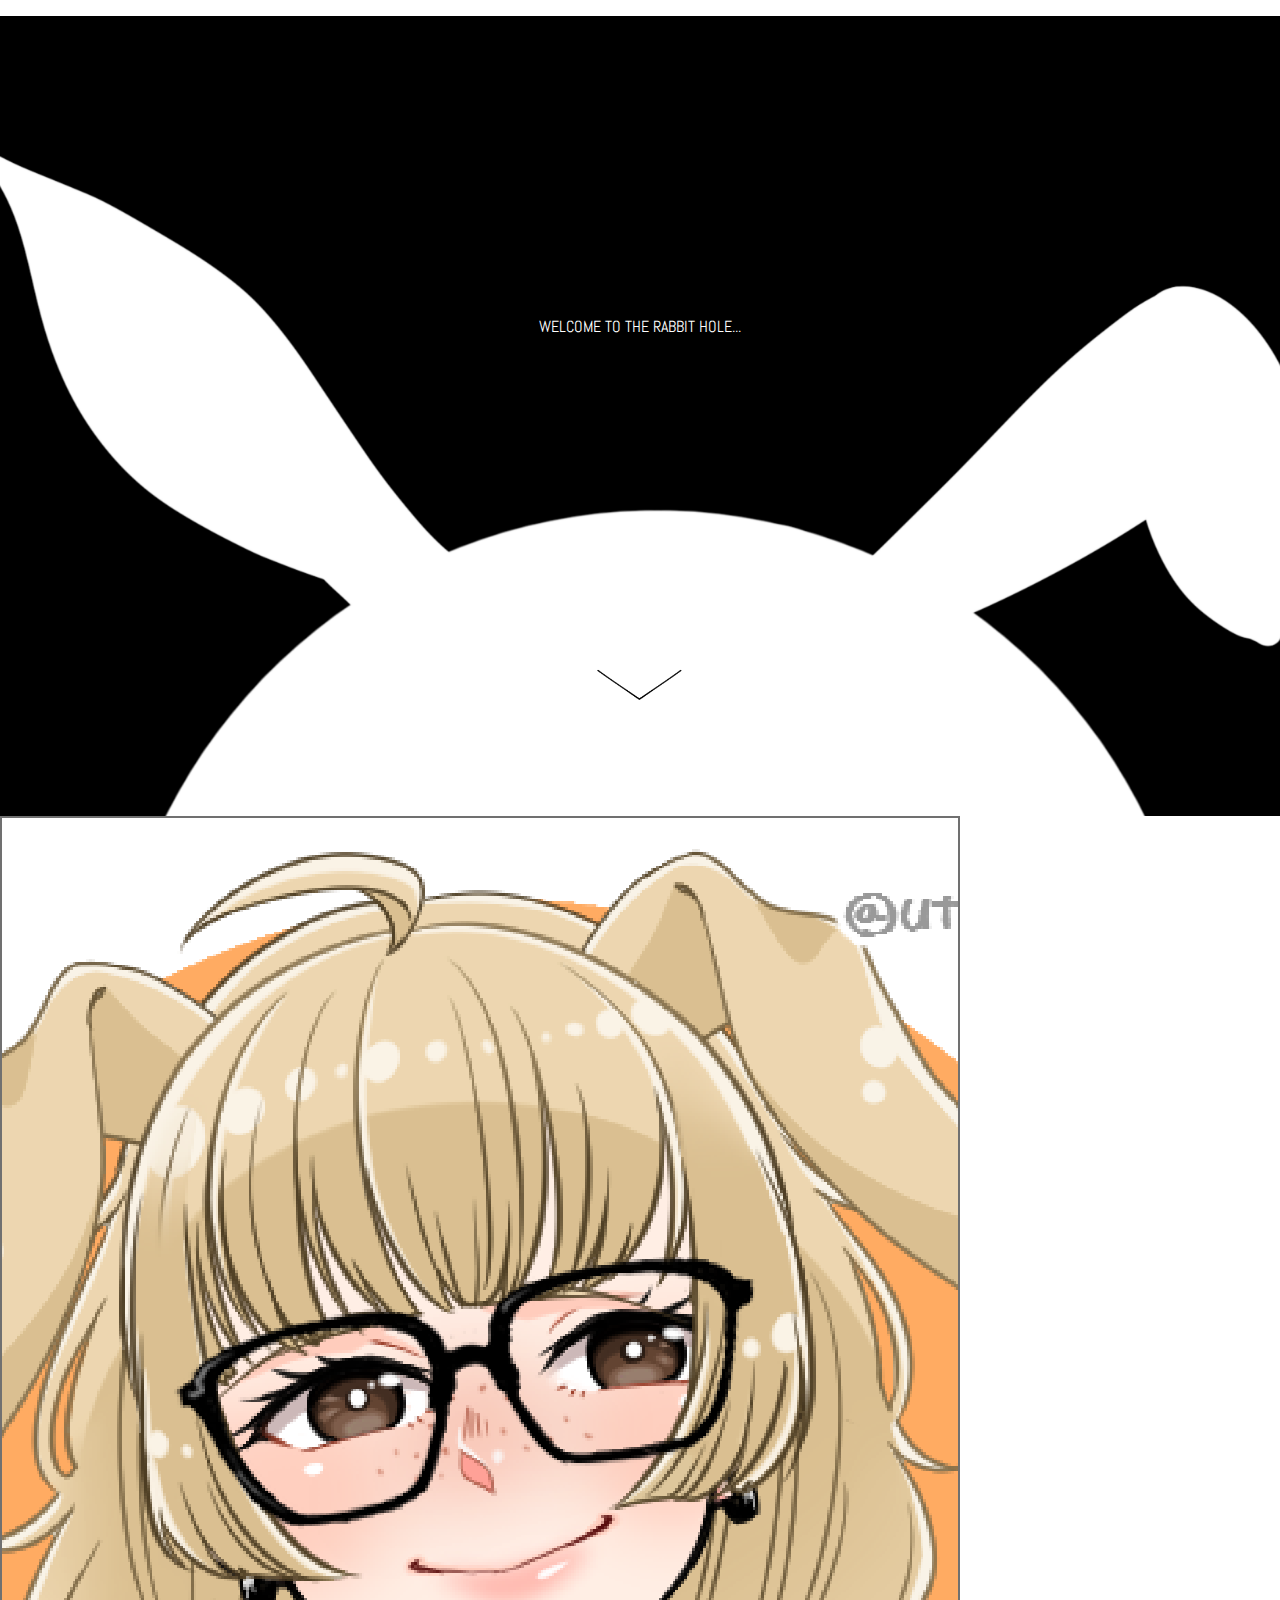
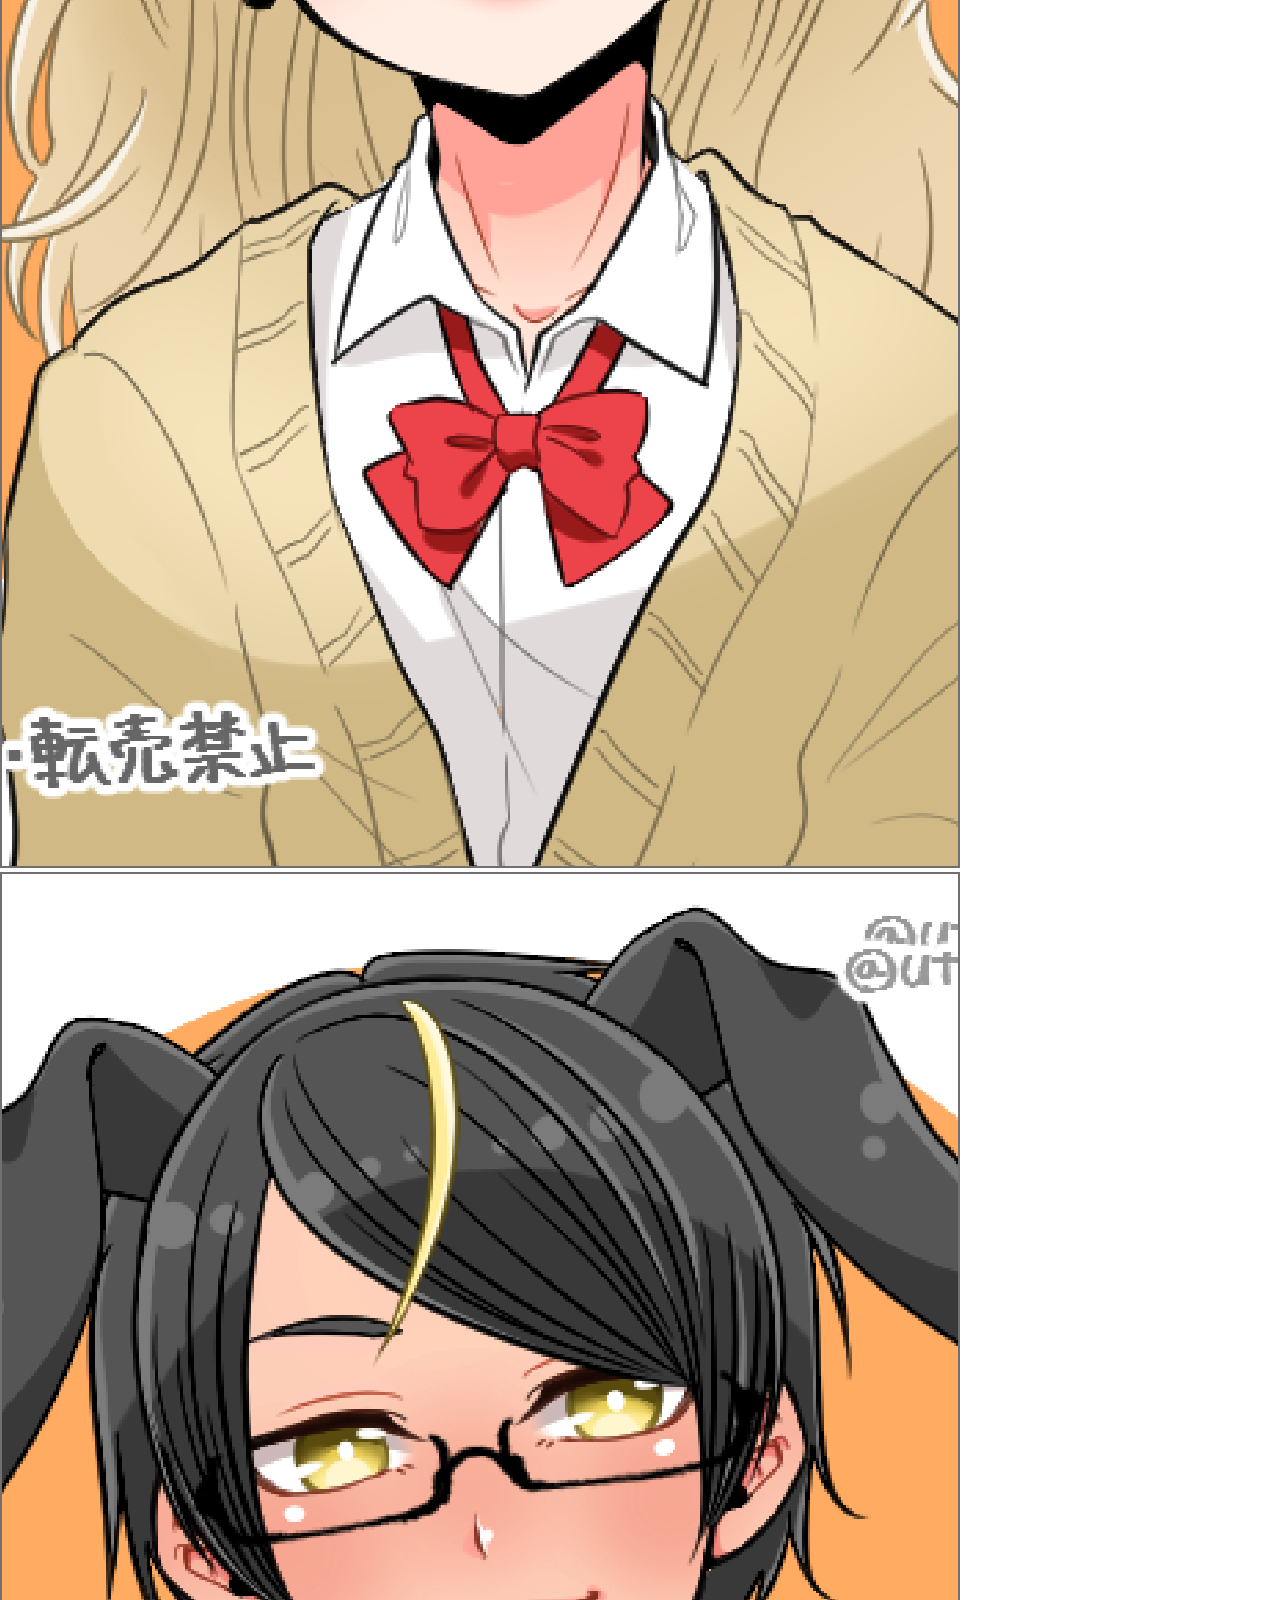
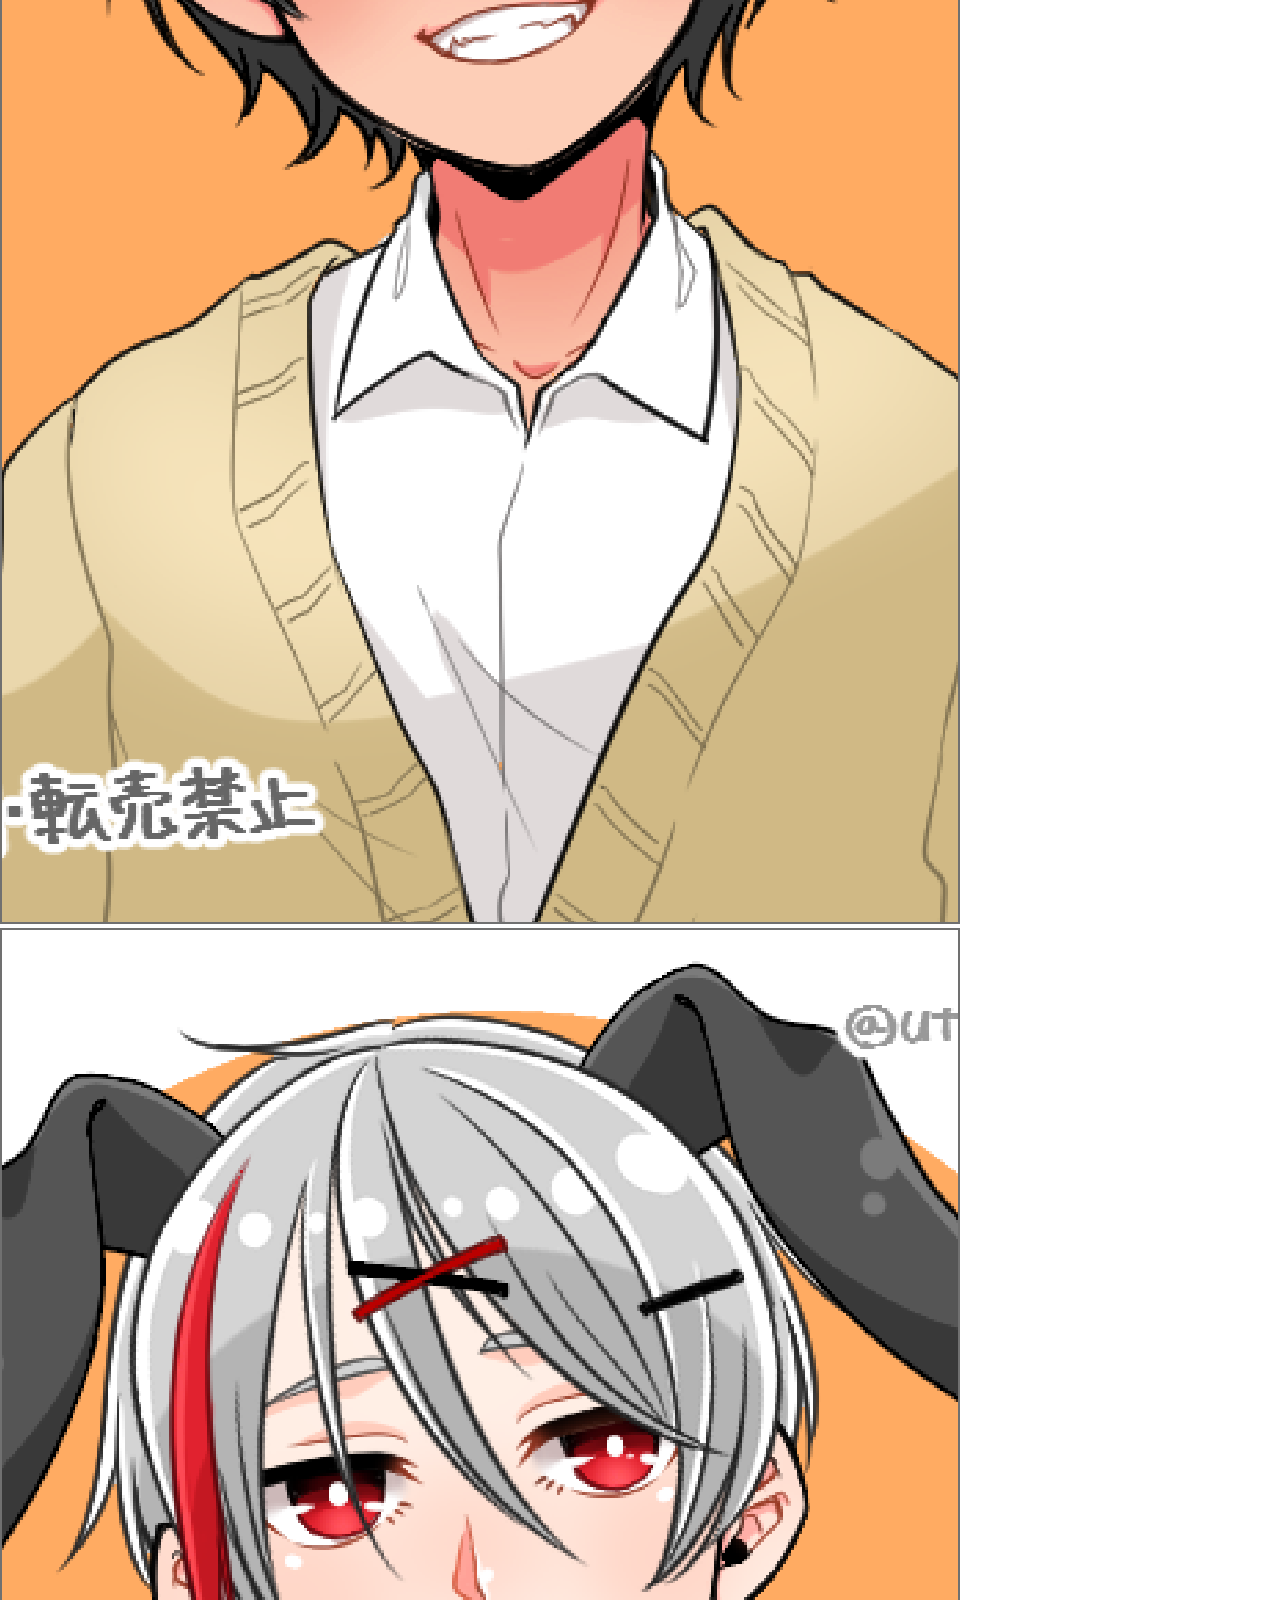
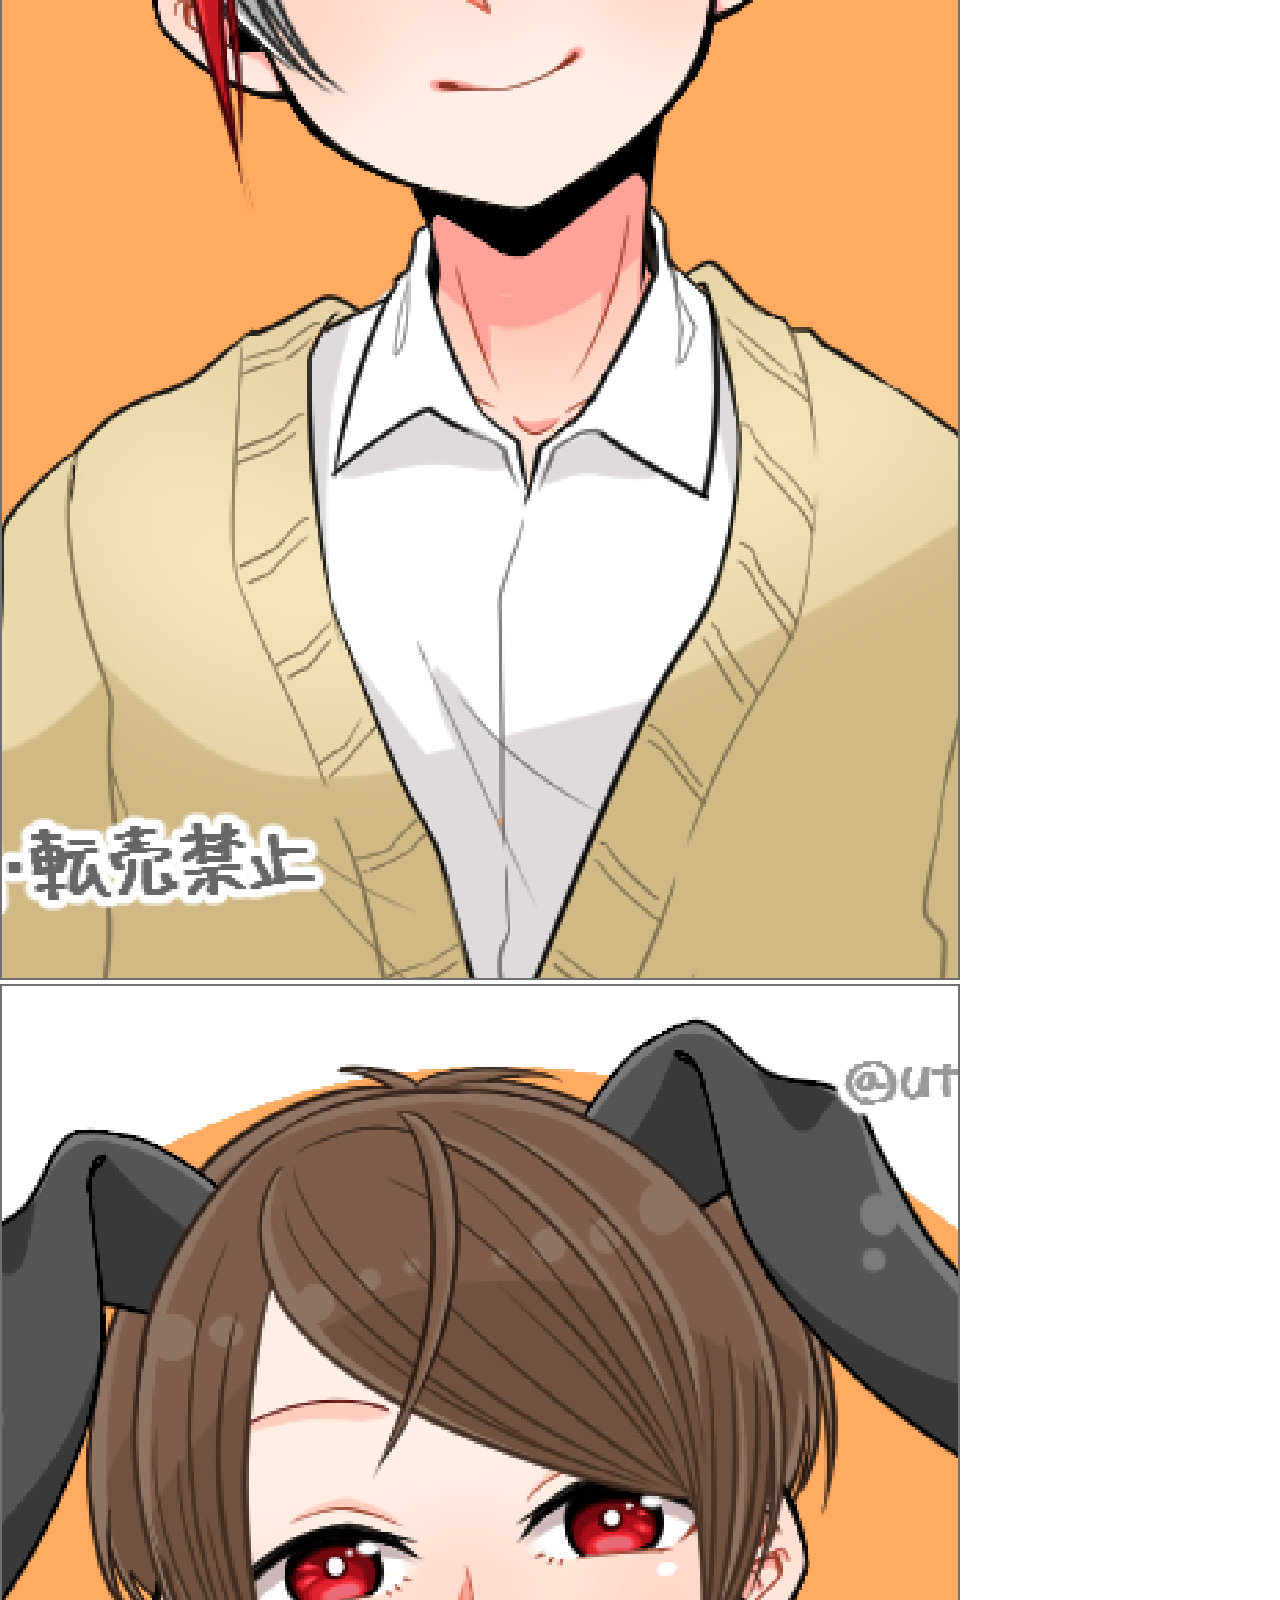
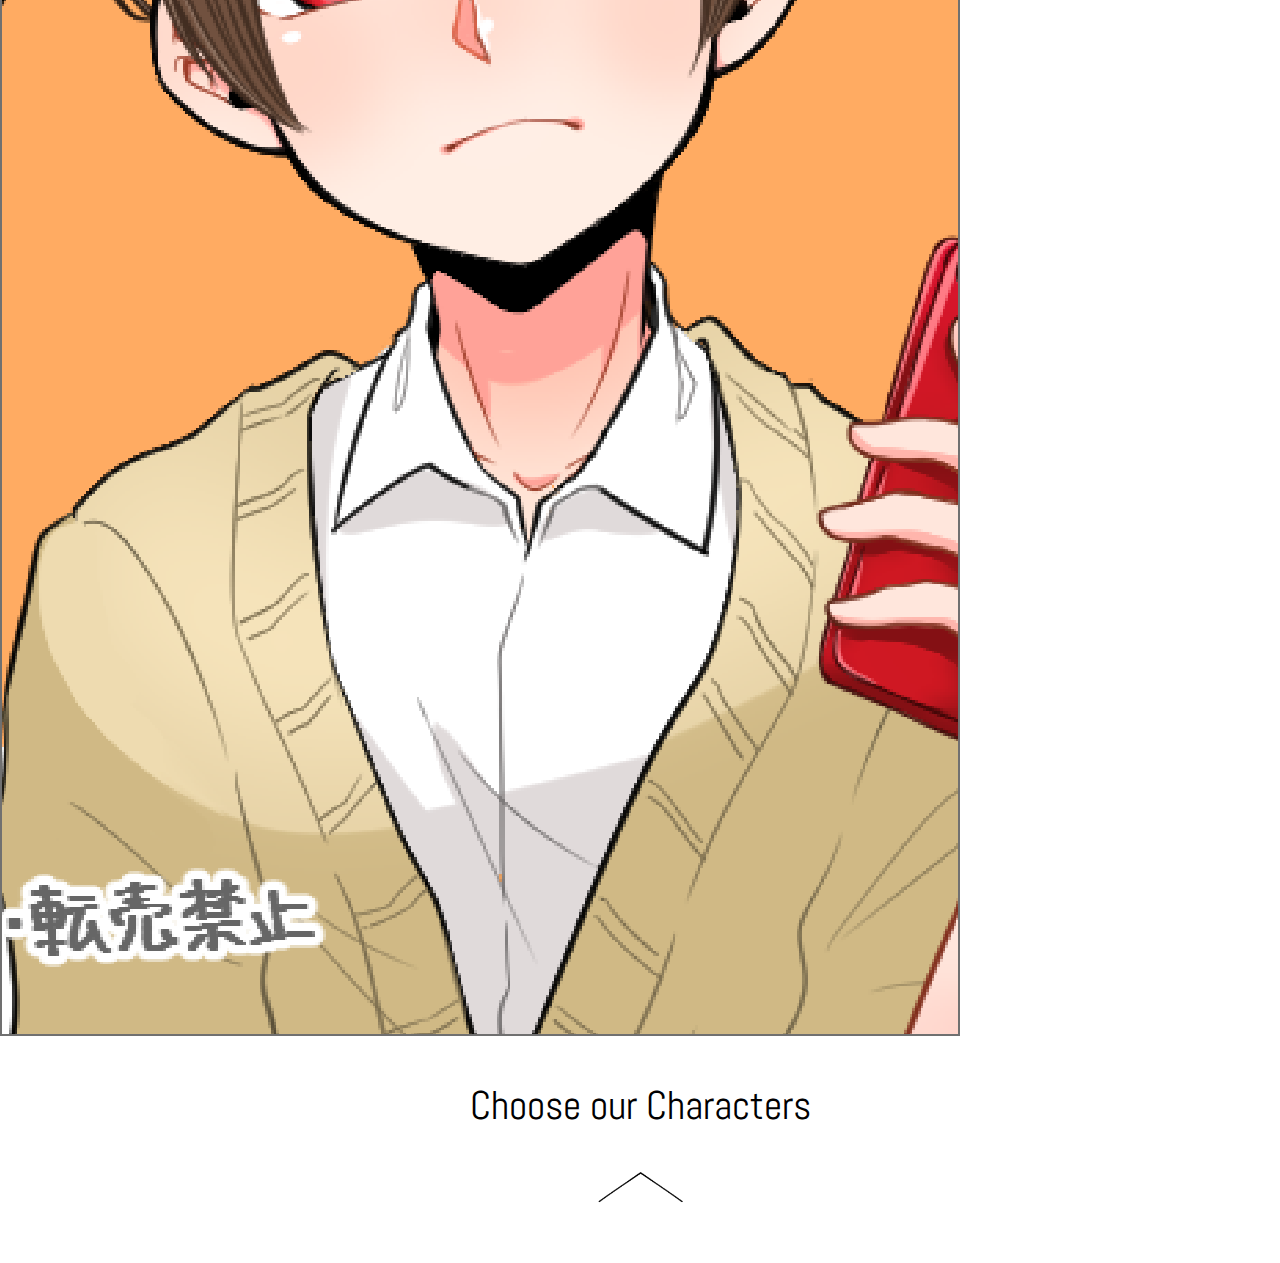
<file: index.html>
<!DOCTYPE html><html><head><meta charset="UTF-8"><meta http-equiv="X-UA-Compatible" content="IE=edge"><meta name="viewport" content="width=device-width, initial-scale=1.0"><script src="https://ajax.googleapis.com/ajax/libs/jquery/3.3.1/jquery.min.js"></script><script src="https://cdn.jsdelivr.net/npm/bootstrap@5.0.0-beta2/dist/js/bootstrap.bundle.min.js" integrity="sha384-b5kHyXgcpbZJO/tY9Ul7kGkf1S0CWuKcCD38l8YkeH8z8QjE0GmW1gYU5S9FOnJ0" crossorigin></script><link rel="stylesheet" href="custom.4ab38dbb.css"><link href="https://cdn.jsdelivr.net/npm/bootstrap@5.0.0-beta2/dist/css/bootstrap.min.css" rel="stylesheet" integrity="sha384-BmbxuPwQa2lc/FVzBcNJ7UAyJxM6wuqIj61tLrc4wSX0szH/Ev+nYRRuWlolflfl" crossorigin><link rel="preconnect" href="https://fonts.gstatic.com"><link rel="preconnect" href="https://fonts.gstatic.com"><link href="https://fonts.googleapis.com/css2?family=Abel&display=swap" rel="stylesheet"></head><body style="margin:0;"> <script src="main.7ca50bce.js"></script> <div class="mycontainer" style="margin:0;"> <div class="main" id="section1"> <center><p style="color:#fff;padding-top:300px;font-family:Abel,sans-serif;">WELCOME TO THE RABBIT HOLE...</p></center> <center><div class="ar"><a href="#section2"><img src="b-arrow@2x.4e88d9b6.png" style="width:100px;margin-top:260px;transition-duration:.25s;"></a></div></center> </div> <div class="main" id="section2">    <div class="row"> <div class="col-md-3" style="transition-duration:.25s;"> <a href="subweb\pob.html"><img src="download20210206220835@2x.bd88ba32.png" class="img-fluid"></a> </div> <div class="col-md-3" style="transition-duration:.25s;"> <a href="subweb\rei.html"><img src="aaaaaa@2x.206c16df.png" class="img-fluid"></a> </div> <div class="col-md-3" style="transition-duration:.25s;"> <a href="subweb\jar.html"><img src="download20210206221421@2x.6e4bdb29.png" class="img-fluid"></a> </div> <div class="col-md-3" style="transition-duration:.25s;"> <a href="subweb\champ.html"><img src="download20210206232330@2x.155c74d4.png" class="img-fluid"></a> </div> <center><p style="font-size:40px;font-family:Abel,sans-serif;">Choose our Characters</p></center> <center><div class="ar2"><a href="#section1"><img src="b-arrow_bd@2x.0116e83e.png" style="width:100px;margin-top:-10px;transition-duration:.25s;"></a></div></center> </div> </div> </div> </body></html>
</file>
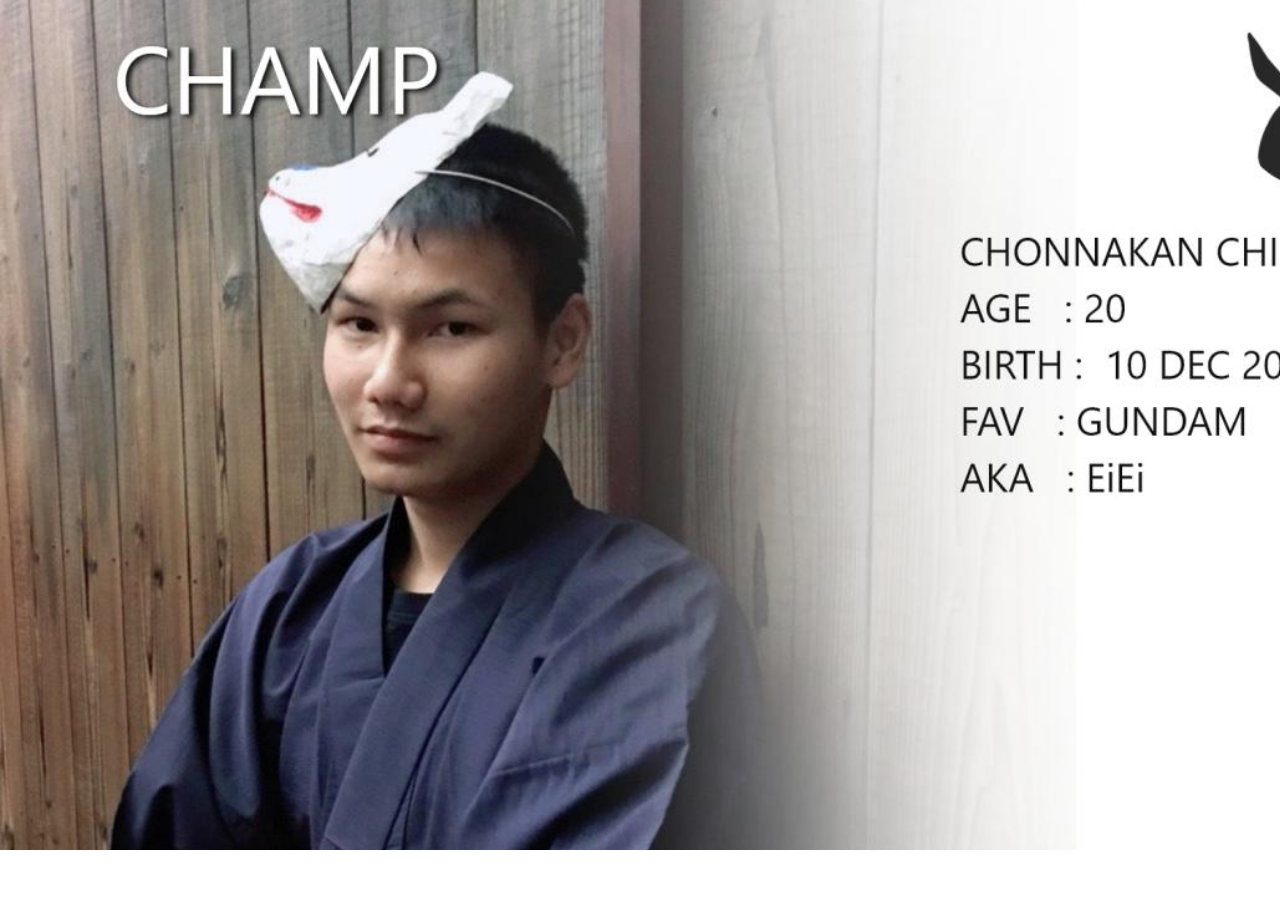
<file: subweb/champ.html>
<html lang="en"><head><meta charset="UTF-8"><meta http-equiv="X-UA-Compatible" content="IE=edge"><meta name="viewport" content="width=device-width, initial-scale=1.0"><title>Champ | Chonnakan</title><link rel="stylesheet" href="../custom.4ab38dbb.css"></head><body style="margin:0;overflow:hidden;"> <div class="mycontainers" style="background-image:url(../Web_1920_4.951da0e8.jpg);width:1550px;height:850px;background-size:100%;margin-top:0;background-repeat:no-repeat;background-position:0;"> <a href="../index.html"><img src="../ArrowB.78e7d366.png" style="width:50px;margin-top:650px;margin-left:1380px;"></a> </div> </body></html>
</file>
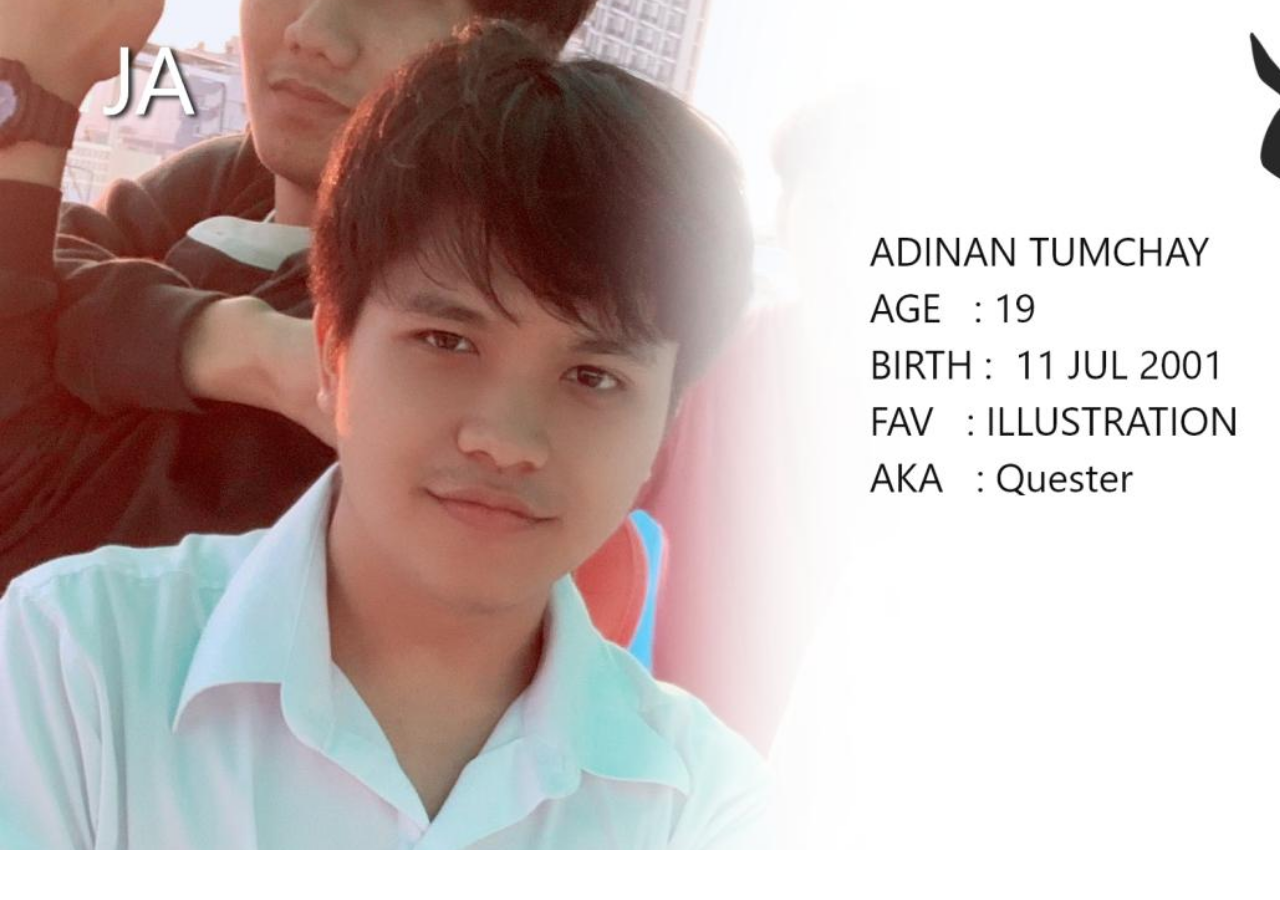
<file: subweb/jar.html>
<html lang="en"><head><meta charset="UTF-8"><meta http-equiv="X-UA-Compatible" content="IE=edge"><meta name="viewport" content="width=device-width, initial-scale=1.0"><title>Jar | Adinan </title><link rel="stylesheet" href="../custom.4ab38dbb.css"></head><body style="margin:0;overflow:hidden;"> <div class="mycontainers" style="background-image:url(../Web_1920_5.2c8470a1.jpg);width:1550px;height:850px;background-size:100%;margin-top:0;background-repeat:no-repeat;background-position:0;"> <a href="../index.html"><img src="../ArrowB.78e7d366.png" style="width:50px;margin-top:650px;margin-left:1380px;"></a> </div> </body></html>
</file>
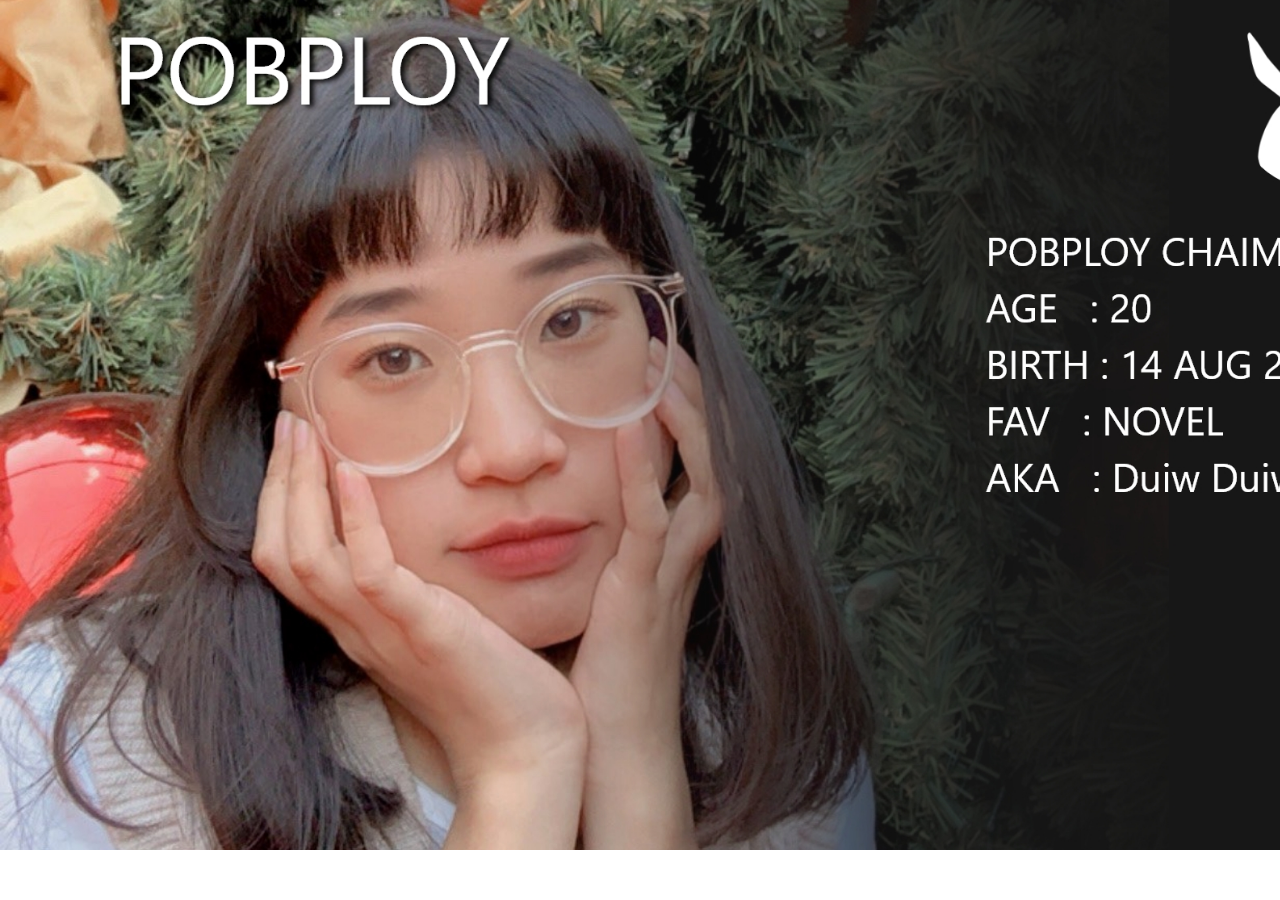
<file: subweb/pob.html>
<html lang="en"><head><meta charset="UTF-8"><meta http-equiv="X-UA-Compatible" content="IE=edge"><meta name="viewport" content="width=device-width, initial-scale=1.0"><title>Ploy | Pobploy</title><link rel="stylesheet" href="../custom.4ab38dbb.css"></head><body style="margin:0;overflow:hidden;"> <div class="mycontainers" style="background-image:url(../Web_1920_2.cc9e119c.jpg);width:1550px;height:850px;background-size:100%;margin-top:0;background-repeat:no-repeat;background-position:0;"> <a href="../index.html"><img src="../ArrowW.be6f004e.png" style="width:50px;margin-top:650px;margin-left:1380px;"></a> </div> </body></html>
</file>
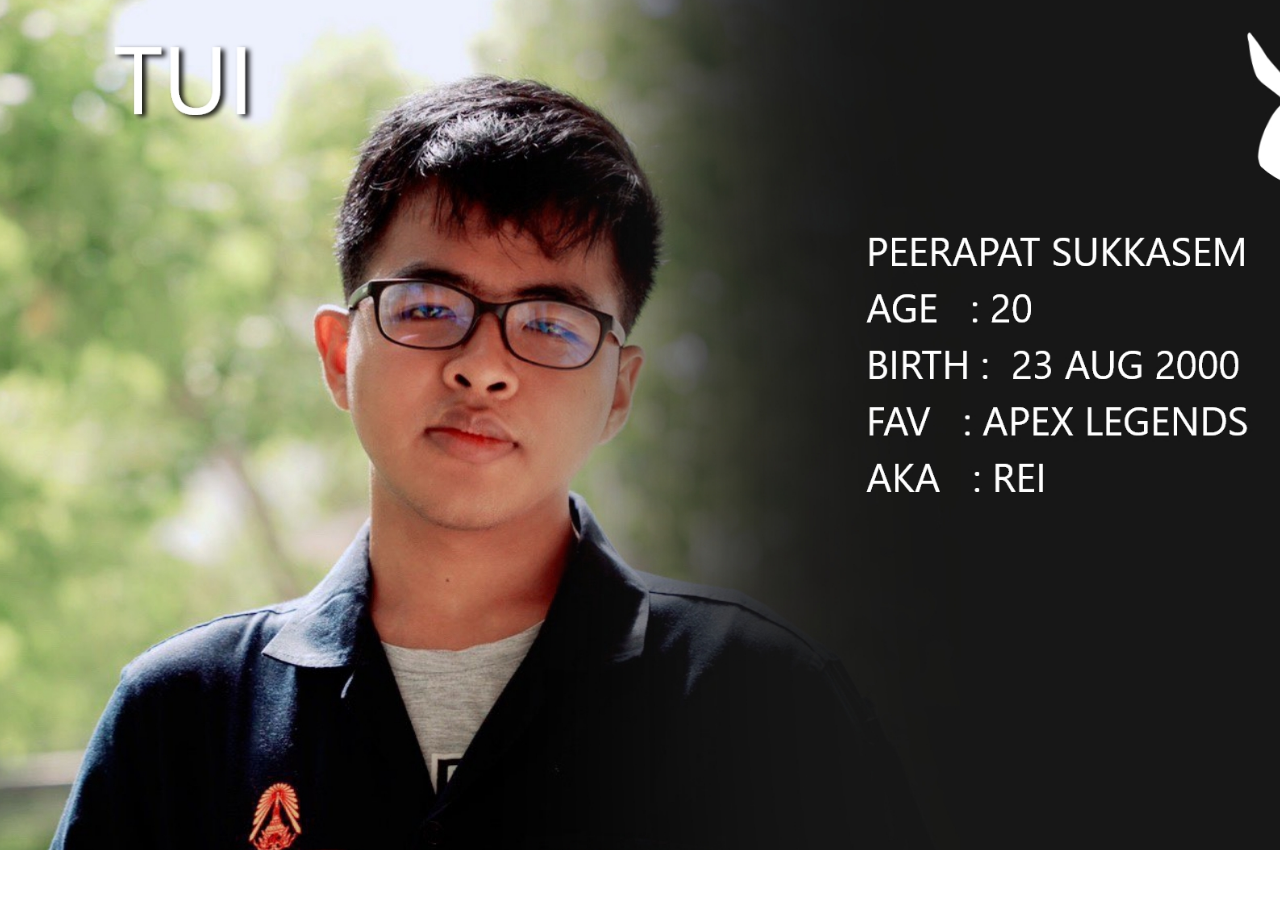
<file: subweb/rei.html>
<html lang="en"><head><meta charset="UTF-8"><meta http-equiv="X-UA-Compatible" content="IE=edge"><meta name="viewport" content="width=device-width, initial-scale=1.0"><title>Tui | Peerapat</title><link rel="stylesheet" href="../custom.4ab38dbb.css"></head><body style="margin:0;overflow:hidden;"> <div class="mycontainers" style="background-image:url(../Web_1920_3.c78add8e.jpg);width:1550px;height:850px;background-size:100%;margin-top:0;background-repeat:no-repeat;background-position:0;"> <a href="../index.html"><img src="../ArrowW.be6f004e.png" style="width:50px;margin-top:650px;margin-left:1380px;"></a> </div> </body></html>
</file>
<file: custom.4ab38dbb.css>
body{font-family:Fascinate,cursive}#section1{height:800px;background-color:#000;background-image:url(Rabb@2x.b7196531.png);background-size:1500px;background-position:50%;background-repeat:no-repeat}.mycontainers a img:hover{-ms-transform:scale(1.3);-webkit-transform:scale(1.3);transform:scale(1.3);transition-duration:.25s}.mycontainers a :after{transition-duration:.25s}#section2{height:800px;background-color:#fff}.ar a :hover,.col-md-3:hover{-ms-transform:scale(1.1);-webkit-transform:scale(1.1);transform:scale(1.1)}.ar2 a :hover{-ms-transform:scale(1.2);-webkit-transform:scale(1.2);transform:scale(1.2)}
/*# sourceMappingURL=custom.4ab38dbb.css.map */
</file>
